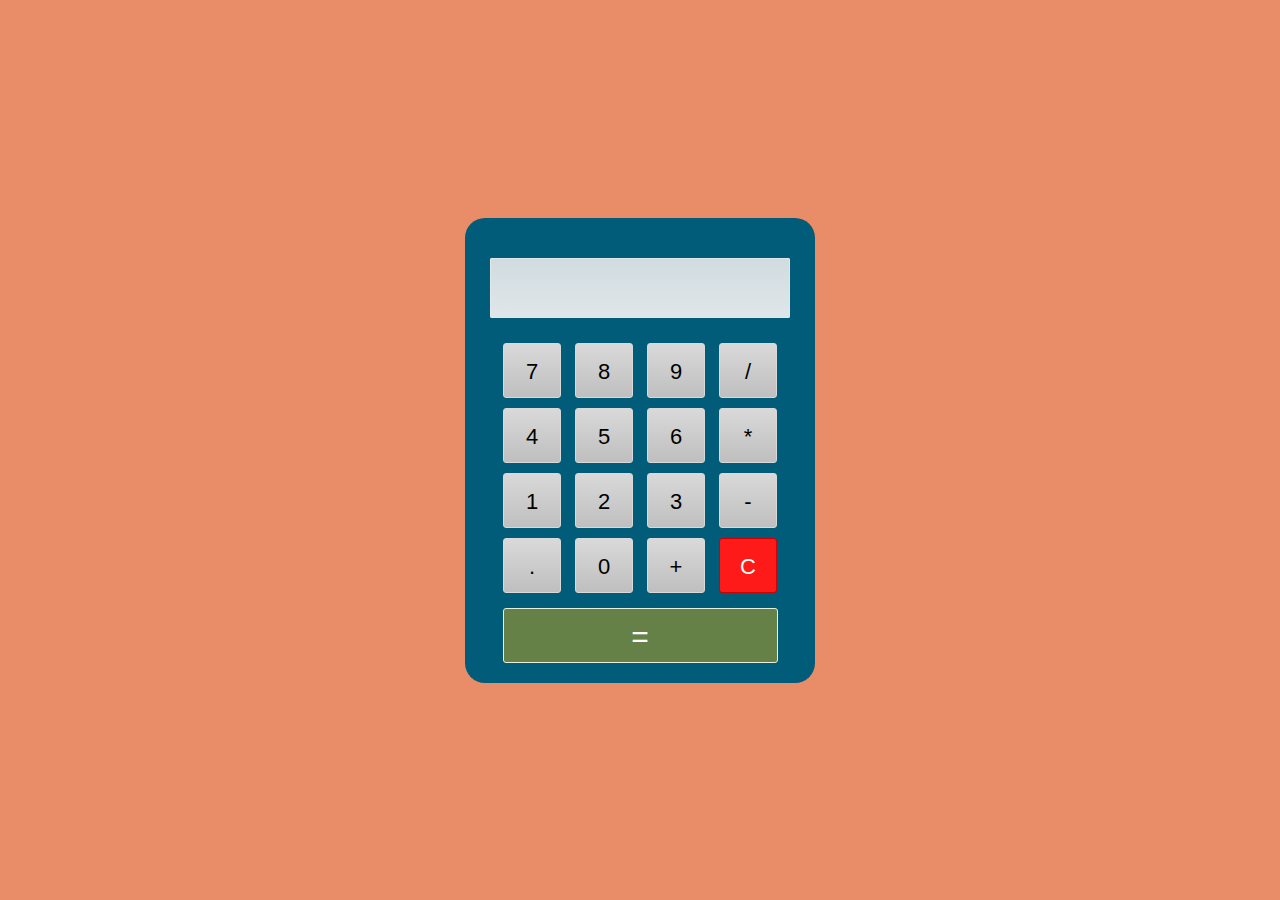
<file: calculator/index.html>
<!DOCTYPE html>
<html lang="en" dir="ltr">
  <head>
    <meta charset="utf-8" />
    <title>Calculator</title>
    <link rel="stylesheet" href="styel.css" />
    <meta name="viewport" content="width=device-width, initial-scale=1.0" />
  </head>
  <body>
    <div class="center">
      <form name="forms">
        <input type="text" id="display" name="display" disabled />
        <div class="buttons">
          <input type="button" id="btn" value="7" />
          <input type="button" id="btn" value="8" />
          <input type="button" id="btn" value="9" />
          <input type="button" id="btn" value="/" /><br />
          <input type="button" id="btn" value="4" />
          <input type="button" id="btn" value="5" />
          <input type="button" id="btn" value="6" />
          <input type="button" id="btn" value="*" /><br />
          <input type="button" id="btn" value="1" />
          <input type="button" id="btn" value="2" />
          <input type="button" id="btn" value="3" />
          <input type="button" id="btn" value="-" /><br />
          <input type="button" id="btn" value="." />
          <input type="button" id="btn" value="0" />
          <input type="button" id="btn" value="+" />
          <input
            type="button"
            id="clear"
            value="C"
            onclick="document.forms.display.value=''"
          /><br />
          <input
            type="button"
            id="equal"
            value="="
            onclick="document.forms.display.value=eval(document.forms.display.value)"
          />
        </div>
      </form>
    </div>
    <script type="text/javascript" charset="utf-8" src="js.js"></script>
  </body>
</html>
</file>
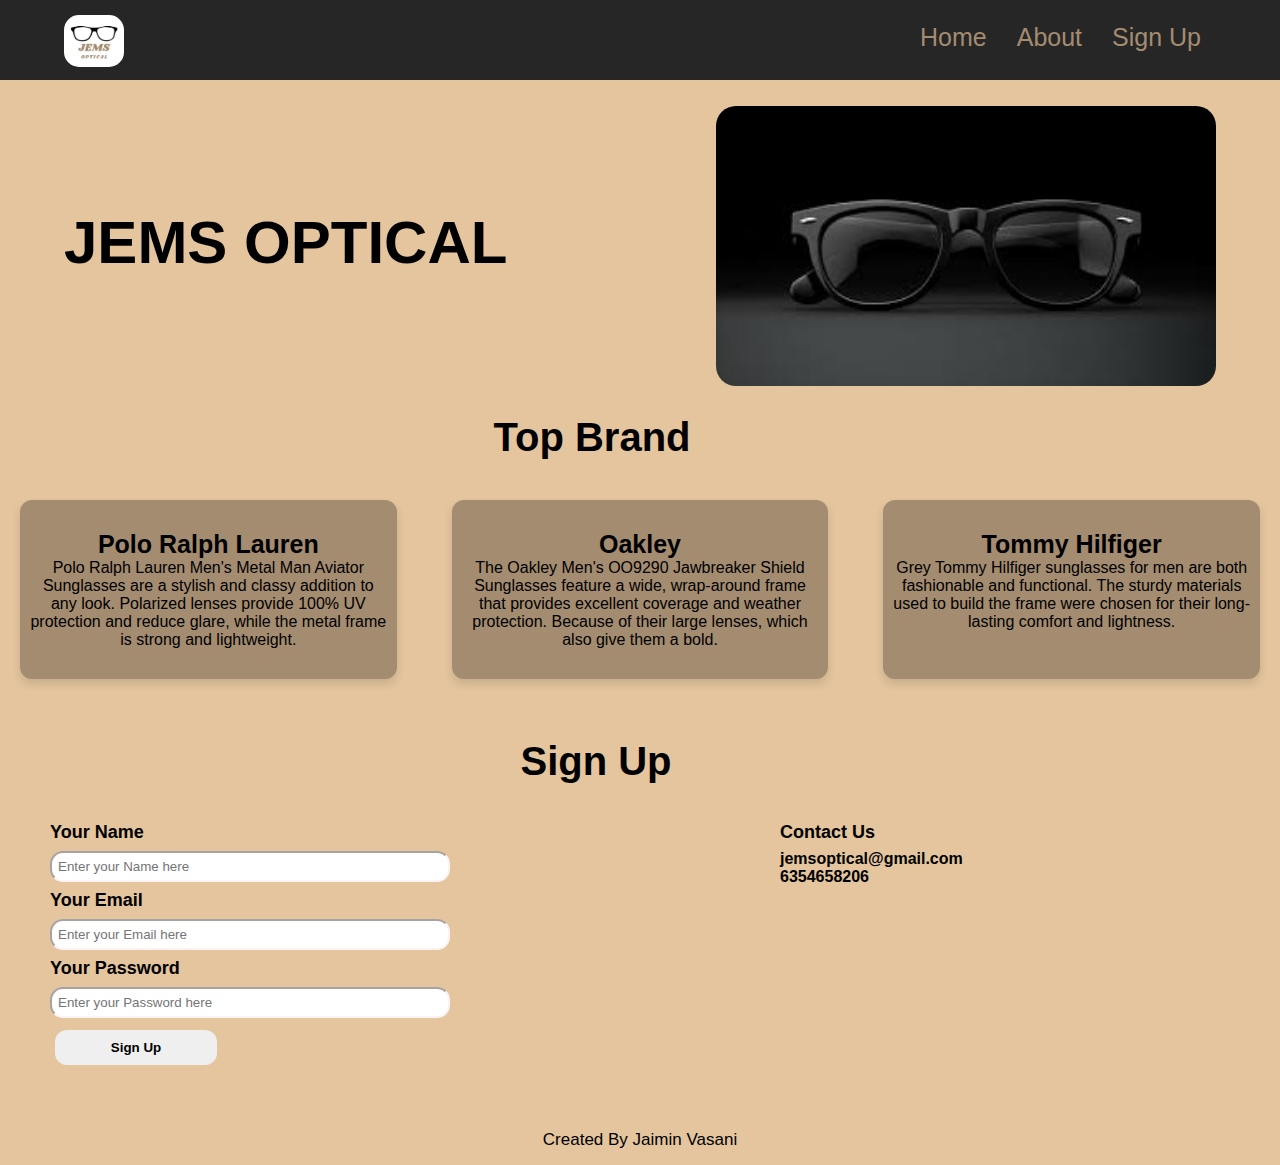
<file: landing page/index.html>
<!DOCTYPE html>
<html lang="en">

<head>
    <meta charset="UTF-8">
    <meta http-equiv="X-UA-Compatible" content="IE=edge">
    <meta name="viewport" content=
        "width=device-width, initial-scale=1.0">
    <link rel="stylesheet" href="style.css">
    <title>Landing Page</title>
</head>

<body>
    <nav>
        <div class="heading">
            <img class="logo" src="img/jemslogo.png" alt="watchlogo">
        </div>
        <span class="sideMenuButton" 
            onclick="openNavbar()">
            &#9776
        </span>

        <div class="navbar">
            <ul>
                <li><a href="#Home">Home</a></li>
                <li><a href="#">About</a></li>
                <li><a href="#">Sign Up</a></li>
            </ul>
        </div>
    </nav>

    <!-- Side navigation bar for 
        responsive website -->
    <div class="sideNavigationBar" 
        id="sideNavigationBar">
        <a href="#" class="closeButton" 
            onclick="closeNavbar()">
            &#x274C
        </a>
        <a href="#">Home</a>
        <a href="#">About</a>
        <a href="#">Sign Up</a>
    </div>

    <!-- Content -->
    <div class="line" id="Home">
        <div class="side1">
            <h1>JEMS OPTICAL</h1>
        </div>
        <div class="side2">
            <img class="main-img" src="img/s2.jpeg" width="500">
        </div>
    </div>

    <section class="about" id="My Projects">
        <div class="content">
            <div class="title">
                <span>Top Brand</span>
            </div>
            <div class="boxes">
                <div class="box color-box">
                    <div class="topic">
                        <a href="" target="_blank">
                          <b>Polo Ralph Lauren</b>
                        </a>
                    </div>
                    <p>
                        Polo Ralph Lauren Men's Metal Man Aviator Sunglasses are a stylish and classy addition to any look.
                         Polarized lenses provide 100% UV protection and reduce glare, while the metal frame is strong and lightweight. 
                    </p>
                </div>
                <div class="box color-box">

                    <div class="topic">
                        <a href="" target="_blank">
                           <b> Oakley</b>
                        </a>
                    </div>
                    <p>
                        The Oakley Men's OO9290 Jawbreaker Shield Sunglasses feature a wide, wrap-around frame that provides excellent coverage and weather protection.
                         Because of their large lenses, which also give them a bold.
                    </p>
                </div>

                <div class="box color-box">
                    <div class="topic">
                        <a href="" target="_blank">
                           <b> Tommy Hilfiger</b>
                        </a>
                    </div>
                    <p>
                        Grey Tommy Hilfiger sunglasses for men are both fashionable and functional. 
                        The sturdy materials used to build the frame were chosen for their long-lasting comfort and lightness. 
                    </p>
                </div>
            </div>
        </div>
    </section>

    <section class="contact" id="contact">
        <div class="content">
            <div class="title"><span>Sign Up</span></div>
            <div class="contactMenu">
                <div class="input1">
                    <div class="label1">Your Name</div>
                    <div class="input2">
                        <input type="text" 
                            placeholder="Enter your Name here">
                    </div>
                    <div class="label1">
                        <label>Your Email</label>
                    </div>
                    <div class="input2">
                        <input type="text" 
                            placeholder="Enter your Email here">
                    </div>
                    <div class="label1">
                        <label>Your Password</label>
                    </div>
                    <div class="input2">
                        <input type="text" 
                            placeholder="Enter your Password here">
                    </div>
                    <div class="button">
                        <button><b>Sign Up</button>
                    </div>
                </div>
                <div class="input3">
                    <div class="rightside1">
                        <div class="title1">
                            <span>
                                Contact Us
                            </span>
                        </div>
                        <div class="content1">
                              jemsoptical@gmail.com<br>
                              6354658206
                        </div>
                    </div>
                </div>
            </div>
        </div>
    </section>
    <!-- Footer section -->
    <footer>
        <div class="footer">
            <span>
                Created By Jaimin Vasani
              
                </a>
            </span>
        </div>
    </footer>
    <script src="js.js"></script>
</body>

</html>
</file>
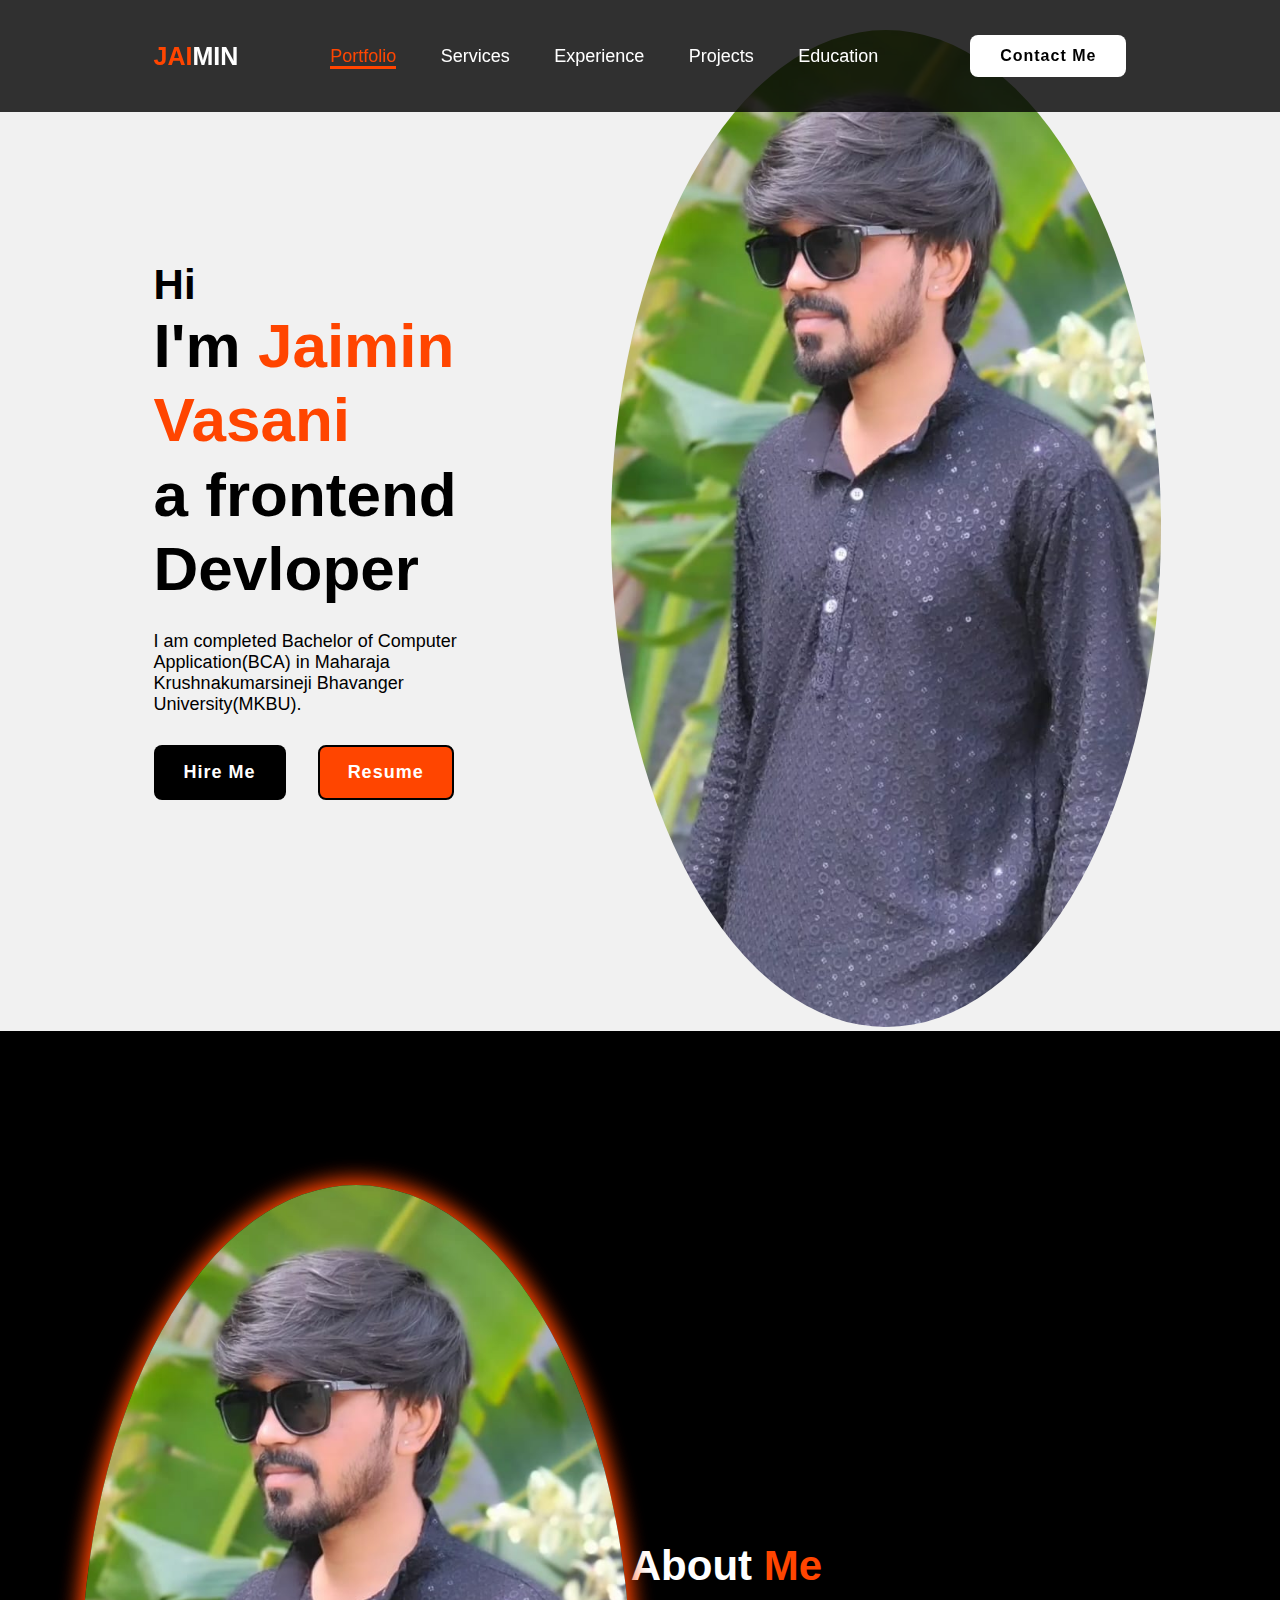
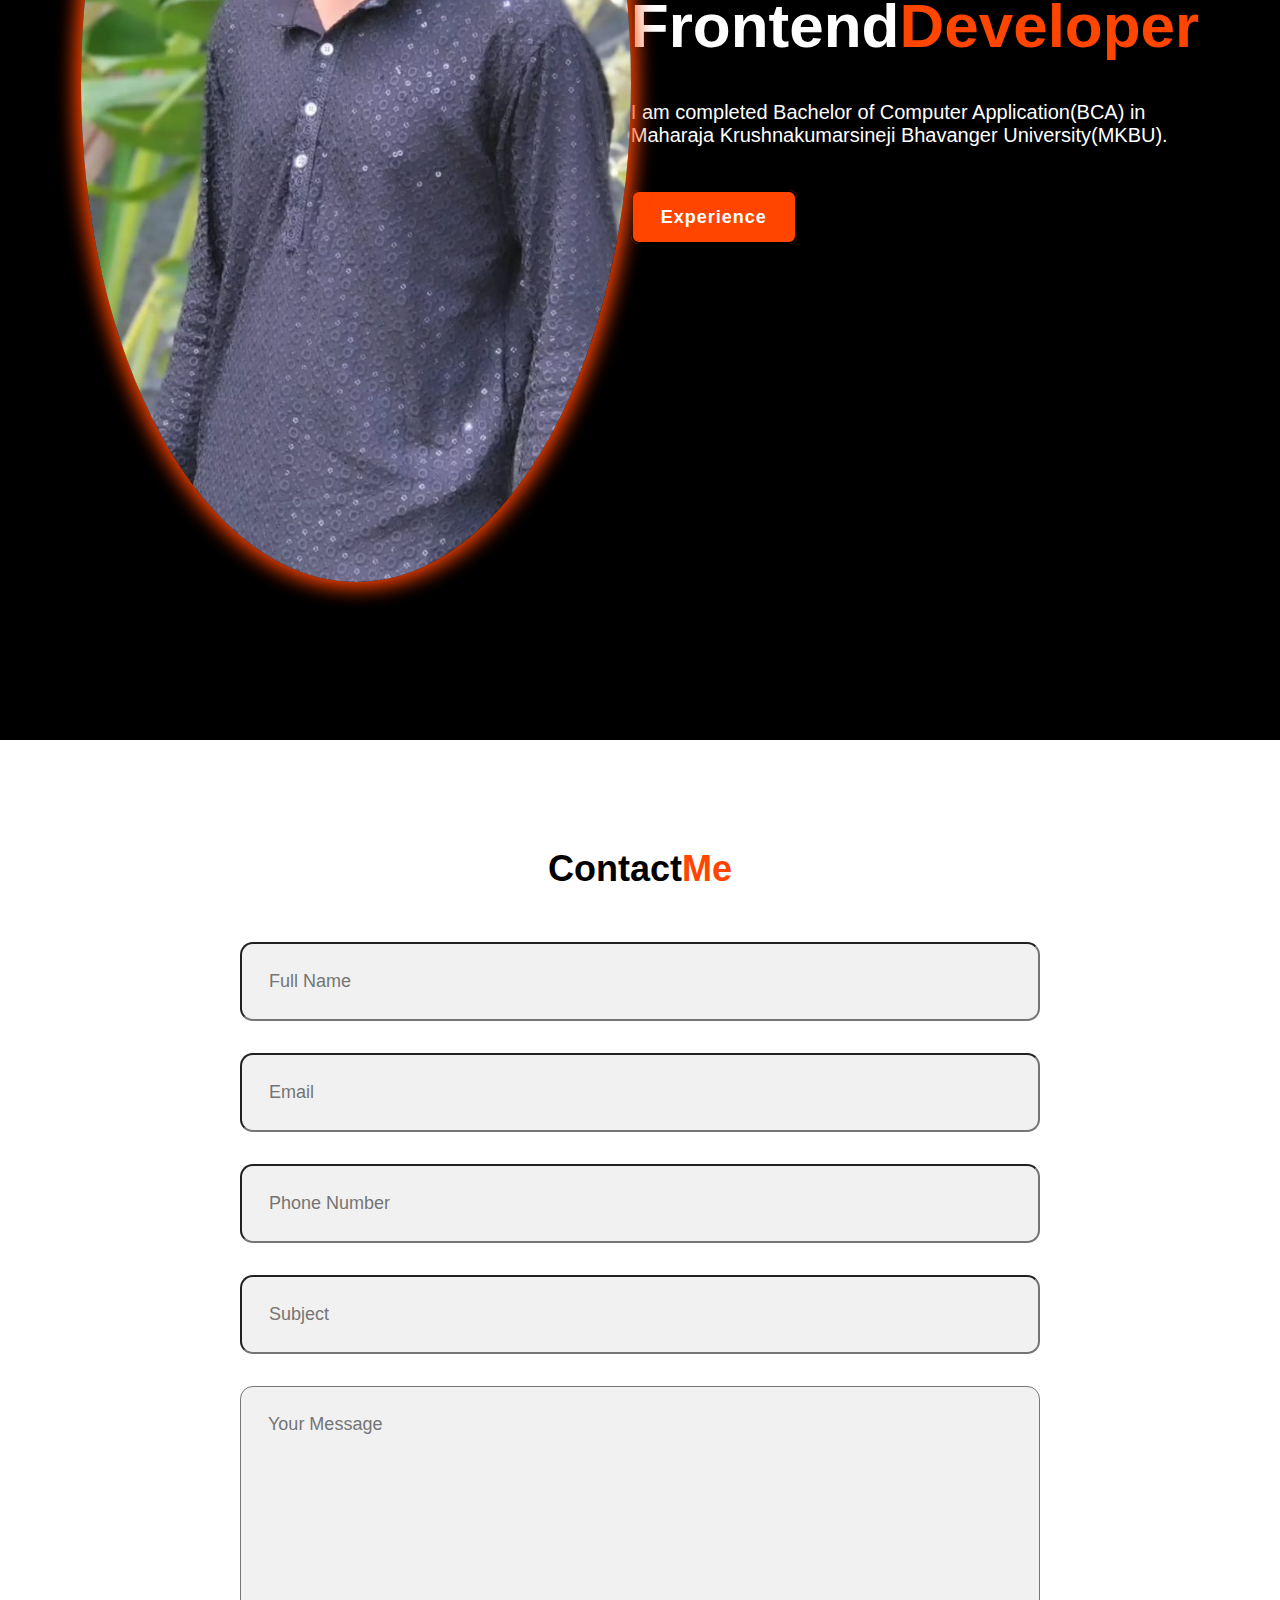
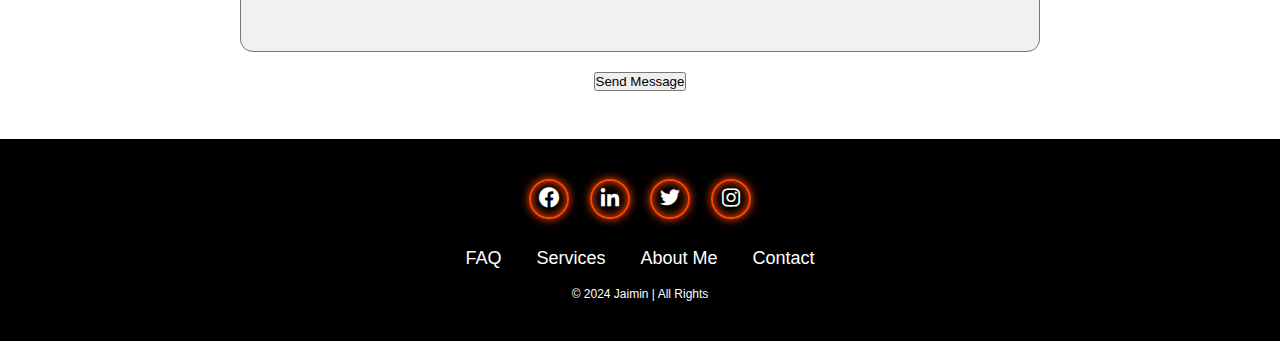
<file: portfolio/index.html>
<!DOCTYPE html>
<html lang="en">

<head>
    <meta charset="UTF-8">
    <meta name="viewport" content="width=device-width, initial-scale=1.0">
    <title>Portfolio</title>
    <link rel="stylesheet" href="style.css">
    <link href='https://unpkg.com/boxicons@2.1.4/css/boxicons.min.css' rel='stylesheet'>
</head>

<body>
    <header class="header">
        <a href="#" class="logo"><span>JAI</span>MIN</a>

        <nav class="navbar">
            <a href="#" class="active">Portfolio</a>
            <a href="#">Services</a>
            <a href="#">Experience</a>
            <a href="#">Projects</a>
            <a href="#">Education</a>
        </nav>
        <a href="#" class="contact">Contact Me</a>

    </header>
    <section class="home">
        <div class="home-content">
            <h3>Hi</h3>
            <h1>I'm <span>Jaimin Vasani<br></span>a frontend Devloper</h1>

            <p>
                I am completed Bachelor of Computer Application(BCA) in Maharaja Krushnakumarsineji Bhavanger University(MKBU).
            </p>
            <div class="btn-box">
                <a class="btn-1" href="#contact">Hire Me</a>
                <!-- <button class="btn-1">Hire Me</button> -->
                <a class="btn-2" href="./jaiminCV.pdf" target="_blank">Resume</a>
            </div>
        </div>
        <div class="img-box">
            <img src="a1.jpeg" alt="">
        </div>
    </section>
    <section class="about">
        <div class="about-img">
            <img src="a1.jpeg" alt="">
        </div>
        <div class="about-content">
            <h2 class="heading">About <span>Me</span></h2>
            <h3>Frontend<span>Developer</span></h3>
            <p>I am completed Bachelor of Computer Application(BCA) in Maharaja Krushnakumarsineji Bhavanger University(MKBU).</p>
            <a href="#" class="btn-2">Experience</a>
        </div>
    </section>
    <section class="contact-form" id="contact">
        <h2 class="contact-me">Contact<span>Me</span></h2>  
        <form action="#">
            <div class="input-box">
                <input type="text" placeholder="Full Name">
                <input type="email" placeholder="Email">
            </div>
            <div class="input-box">
                <input type="number" placeholder="Phone Number">
                <input type="text" placeholder="Subject">
            </div>
            <textarea name="" id="" cols="30" rows="10" placeholder="Your Message"></textarea>
            <input type="submit" value="Send Message">
        </form>
    </section>
    <footer class="footer">
        <div class="social">
            <a href="#"><i class='bx bxl-facebook-circle' ></i></a>
            <a href="#"><i class='bx bxl-linkedin'></i></a>
            <a href="#"><i class='bx bxl-twitter'></i></a>
            <a href="#"><i class='bx bxl-instagram' ></i></a>
        </div>
        <ul class="list">
            <li>
                <a href="#">FAQ</a>
            </li>
            <li>
                <a href="#">Services</a>
            </li>
            <li>
                <a href="#">About Me</a>
            </li>
            <li>
                <a href="#">Contact</a>
            </li>
        </ul>
        <p class="copyright">© 2024 Jaimin | All Rights
    </footer>
</body>

</html>
</file>
<file: calculator/styel.css>
* {
    margin: 0;
    padding: 0;
    outline: none;
    box-sizing: border-box;
  }
  body {
    font-family: montserrat;
    display: flex;
    text-align: center;
    justify-content: center;
    align-items: center;
    min-height: 100vh;
    background: #E88D67;
  }
  .center {
    /* display: none; */
    width: 350px;
    background: #005C78;
    border-radius: 20px;
  }
  input[type="text"] {
    height: 60px;
    width: 300px;
    margin-top: 40px;
    border-radius: 1px;
    border: 1px solid #e1e7ea;
    color: black;
    font-size: 22px;
    font-weight: bold;
    text-align: right;
    padding-right: 20px;
    background: linear-gradient(#d1dce0, #dfe6e9);
  }
  form .buttons {
    width: 300px;
    margin: 10px 25px 0 25px;
    padding: 10px 0;
  }
  input[type="button"] {
    width: 58px;
    height: 55px;
    margin: 5px;
    font-size: 22px;
    line-height: 55px;
    border-radius: 3px;
    border: 1px solid #d9d9d9;
    background: linear-gradient(#d9d9d9, #bfbfbf);
  }
  input[type="button"]:hover {
    transition: 0.5s;
    background: linear-gradient(#bfbfbf, #d9d9d9);
  }
  input#clear {
    background: #ff1a1a;
    border: 1px solid #cc0000;
    color: white;
  }
  input#equal {
    width: 275px;
    margin: 10px 0 10px 0;
    font-size: 30px;
    color: white;
    background: #658147;
    border: 1px solid #E7F0DC;
  }
</file>
<file: landing page/style.css>
* {
    padding: 0;
    margin: 0;
    box-sizing: border-box;
}

body {
    background-color:#E4C59E;
    color: black;
    font-family: "Fira Sans", sans-serif;
}

nav {
    width: 100%;
    height: 80px;
    display: flex;
    justify-content: space-between;
    padding: 15px 5%;
    background-color: #262626;
}

nav .heading {
    font-size: 30px;
    font-weight: 700;
    color: #A48C70;
}

nav ul {
    display: flex;
    list-style: none;
}

nav ul li {
    padding: 8px 15px;
    border-radius: 10px;
    transition: 0.2s ease-in;
}

nav ul li a {
    color: black;
    font-size: 25px;
    font-weight: 500;
    text-decoration: none;
    color: #A48C70;
}

nav ul li:hover {
    background-color: #E4C59E;
}

nav ul li a:hover {
    color: black;
}

nav .sideMenuButton {
    font-size: 30px;
    font-weight: bolder;
    cursor: pointer;
    display: none;
}
.logo{
    width: 60px;
    margin-bottom: 100px;
    border-radius: 15px;
}

/* responsive navbar css */
@media screen and (max-width: 600px) {
    nav .sideMenuButton {
        display: flex;
    }

    nav .navbar {
        display: none;
    }

    .sideNavigationBar {
        display: block !important;
    }
}

.sideNavigationBar {
    height: 100%;
    position: fixed;
    top: 0;
    right: 0%;
    background-color: green;
    overflow-x: hidden;
    transition: 0.3s ease-in;
    padding-top: 60px;
    display: none;
}

.sideNavigationBar a {
    padding: 8px 8px 8px 40px;
    display: block;
    font-size: 25px;
    font-weight: 500;
    color: #d1d1d1;
    transition: 0.3s;
    text-decoration: none;
}

.sideNavigationBar a button {
    padding: 10px 20px;
    border-radius: 10px;
    color: green;
    font-size: 16px;
    border-style: none;
    font-weight: 700;
}

.sideNavigationBar a:hover {
    color: white;
}

.sideNavigationBar .closeButton {
    position: absolute;
    top: 10px;
    right: 25px;
    font-size: 20px;
    margin-left: 50px;
}

.line {
    display: flex;
    justify-content: space-between;
    align-items: center;
    margin: 2% 5%;
}

.line .side1 {
    padding-right: 50px;
}

.side1 h1 {
    font-size: 60px;
    margin-bottom: 10px;
    color: black;
}

.side1 button {
    width: 200px;
    padding: 12px 20px;
    border-radius: 20px;
    border-style: none;
    color: black;
    font-size: 17px;
    font-weight: 600;
}
.main-img{
    border-radius: 20px;
}
a {
    text-decoration: none;
    color: black;
}

/* Header content responsive */
@media screen and (max-width: 980px) {
    .side2 img {
        width: 350px;
    }

    .side1 h1 {
        font-size: 40px;
    }

    .side1 p {
        font-size: 17px;
    }

    .line {
        margin-top: 80px;
    }
}

@media screen and (max-width: 600px) {
    .side1 h1 {
        font-size: 35px;
    }

    .line {
        flex-direction: column;
    }

    .line .side1 {
        padding: 30px;
    }
}

/* section */

section .topic a {
    font-size: 25px;
    font-weight: 500;
    margin-bottom: 10px;
    
}

.about .boxes {
    display: flex;
    flex-wrap: wrap;
    justify-content: space-between;
    color: black;
}

.about .boxes .box {
    margin: 10px 20px;
    max-width: calc(100% / 3 - 50px);
    text-align: center;
    border-radius: 12px;
    padding: 30px 10px;
    box-shadow: 0 5px 10px rgba(0, 0, 0, 0.12);
    cursor: default;
    
}
.color-box{
    background-color: #A48C70;
}
/* Contact Page  */

.contact {
    padding: 20px;
}

.contact .content {
    margin: 0 auto;
    padding: 30px 0;
}

.content .title {
    width: 80%;
    text-align: center;
    font-weight: bolder;
    font-size: 40px;
}

.title {
    margin-bottom: 30px;
    margin-left: 80px;
}

.contactMenu {
    display: flex;
    justify-content: space-evenly;
}

.input2 {
    margin-top: 10;
}

.label1 {
    font-size: 18px;
    margin-top: 8px;
    margin-bottom: 8px;
    font-weight: bolder;
}

.contactMenu .input1 input {
    border-radius: 13px;
    padding: 6px;
}

.input2 input {
    border-color: rgb(252, 244, 244);
    width: 400px;
}

.button {
    margin-top: 12px;
    margin-left: 5px;
}

.button button {
    width: 162px;
    height: 35px;
    border-radius: 12px;
    border-color: transparent;
}

.button button:hover {
    background-color: #A48C70;
}

button {
    width: 162px;
    height: 35px;
    border-radius: 12px;
    border-color: transparent;
}

button:hover {
    background-color: red;
}

.rightside1 {
    display: flex;
    flex-direction: column;
    margin-left: 300px;
}

.title1 {
    font-size: 18px;
    margin-top: 8px;
    margin-bottom: 5px;
    font-weight: bolder;
}

.content1 {
    width: 450px;
    margin-top: 2px;
    color: black;
}

/* Footer */
footer {
    background: var(--primary-color);
    padding: 15px 0;
    text-align: center;
    font-family: "Poppins", sans-serif;
}

footer .footer span {
    font-size: 17px;
    font-weight: 400;
    color: var(--white-color);
}

footer .footer span a {
    font-weight: 500;
    color: var(--white-color);
}

footer .footer span a:hover {
    text-decoration: underline;
}

@media screen and (max-width: 1060px) {
    .contactMenu {
        flex-direction: column;
        align-items: center;
    }

    .rightside1 {
        display: flex;
        flex-direction: column;
        margin-left: 0px;
    }

    .content1 {
        width: 100%;
        margin-top: 2px;
        color: grey;
    }

    .side2 img {
        width: 95%;
        height: 90%;
    }
}

@media screen and (max-width: 600px) {
    .side2 img {
        width: 100%;
    }

    section .topic a {
        font-size: 20px;
    }

    section .topic p {
        font-size: 5px;
    }

    .about .boxes {
        display: flex;
        flex-direction: column;
        align-items: center;
    }

    .about .boxes .box {
        max-width: 70%;
    }
}
</file>
<file: portfolio/style.css>
* {
    margin: 0;
    padding: 0;
    box-sizing: border-box;
    font-family: 'Poppins', sans-serif;
    text-decoration: none;
    list-style: none;
}

.header {
    position: fixed;
    top: 0;
    left: 0;
    width: 100%;
    padding: 35px 12%;
    background: rgba(0, 0, 0, 0.8);
    backdrop-filter: blur (10px);
    display: flex;
    justify-content: space-between;
    align-items: center;
    z-index: 100;
}

.logo {
    font-size: 25px;
    color: white;
    font-weight: 600;
    transition: 0.3s ease;
}

.logo:hover {
    color: orangered;
    text-shadow: 0 0 25px ☐ orangered,
        50pxorangered;
    transform: scale(1.1);
}

span {
    color: orangered;
}

.navbar a {
    font-size: 18px;
    color: white;
    font-weight: 500;
    margin: 0 20px;
    border-bottom: 3px solid transparent;
    transition: 0.3s ease;
}

.navbar a:hover,
.navbar a.active {
    color: orangered;
    border-bottom: 3px solid orangered;
}

.contact {
    padding: 10px 28px;
    background-color: white;
    color: black;
    border: 2px solid transparent;
    border-radius: 8px;
    font-size: 16px;
    letter-spacing: 1px;
    font-weight: 600;
    transition: 0.3s ease;
}

.contact:hover {
    background-color: ☐ orangered;
    box-shadow: 0 0 25px ☐ orangered;
    color: white;
}
.home{
    width: 100%;
    min-height: 100vh;
    background: rgb(241, 241, 241 );
    display: flex;
    align-items: center;
    gap: 7em;
    padding: 30px 12% 0;
}
.home-content{
    max-width: 800px;
}
.home-content h3{
    font-size: 42px;
}
.home-content h1{
    font-size: 62px;
    line-height: 1.2; 
}
.home-content p{
    font-size: 18px;
    margin: 25px 0 30px;
}
.btn-box{
    width: 345px;
    display: flex;
    gap: 2em;
}
.btn-1{
    padding: 15px 28px;
    background-color: black;
    color: #fff;
    border: 2px solid transparent;
    border-radius: 8px;
    font-size: 18px;
    letter-spacing: 1px;
    font-weight: 600;
    transition: 0.3s ease;
    cursor: pointer;
}
.btn-1:hover{
    background-color: #fff;
    color: black;
    border: 2px solid black;
}
.btn-2{
    padding: 15px 28px;
    background-color: orangered;
    color: #fff;
    border: 2px solid black;
    border-radius: 8px;
    font-size: 18px;
    letter-spacing: 1px;
    font-weight: 600;
    transition: 0.3s ease;
    cursor: pointer;
}
.btn-2:hover{
    background-color: #fff;
    color: orangered;
}
.img-box img{
    border-radius: 50%;
    width: 550px;
}
::-webkit-scrollbar{
    width: 15px;
}
::-webkit-scrollbar-thumb{
    background-color: orangered;
}
::-webkit-scrollbar-track{
    background-color: rgba(0, 0, 0, 0.6);
    width: 50px;
}
.about{
    display: flex;
    justify-content: center;
    align-items: center;
    padding: 12% 8%;
    gap: 10pm;
    background: black;

}
.about-img img{
    position: relative;
    width: 550px;
    box-shadow: 0 0 25px orangered,0 0 25px orangered;
    border-radius: 50%;

}
.about-content h2{
    text-align: left;
    color: white;
    font-size: 42px;

}
.about-content h3{
    font-size: 62px;
    color: white;
}
.about-content p{
    color: white;
    font-size: 20px;
    margin: 2em 0 3em;
}
.contact-form h2{
    text-align: center;
    margin-top: 3em;
    margin-bottom: 1em;
    font-size: 36px;

}
.contact-form form{
    max-width: 50em;
    margin: 1rem auto;
    text-align: center;
    margin-bottom: 3em;

}
.contact-form form .input-box{
    display: flex;
    justify-content: center;
    flex-wrap: wrap;
}
.contact-form form .input-box input,
.contact-form form textarea{
    width: 100%;
    padding: 1.5em;
    font-size: 18px;
    color: black;
    background: rgb(241, 241, 241 );
    border-radius: .8rem;
    margin: 1rem 0;
    resize: none;
}
.footer{
    position: relative;
    bottom: 0;
    width: 100%;
    padding: 40px 0;
    background-color: black;

}
.footer .social{
    text-align: center;
    padding-bottom: 25px;
    color: #fff;

}
.footer .social a{
    font-size: 24px;
    color: #fff;
    border: 2px solid orangered;
    width: 40px;
    height: 40px;
    line-height: 38px;
    display: inline-block;
    text-align: center;
    border-radius: 50%;
    margin: 0 8px;
    box-shadow: inset 0 0 10px orangered,0 0 10px orangered;
    transition: 0.3s ease;

}
.footer .social a:hover{
    transform: scale(1.2)translateY(-10px);
    color: orangered;
    border: 2px solid orangered;

}
.footer ul{
    margin-top:0 ;
    padding: 0;
    font-size: 18px;
    line-height: 1.6;
    margin-bottom: 0;
    text-align: center;

}
.footer ul li a{
    color: #fff;
    border-bottom: 3px solid transparent;
    transition: 0.3s ease;

}
.footer ul li a:hover{
    border-bottom: 3px solid orangered;
}
.footer ul li {
    display: inline-block;
    padding: 0 15px;

}
.footer .copyright{
    margin-top: 15px;
    text-align: center;
    font-size: 12px;
    color: #fff;

}
</file>
